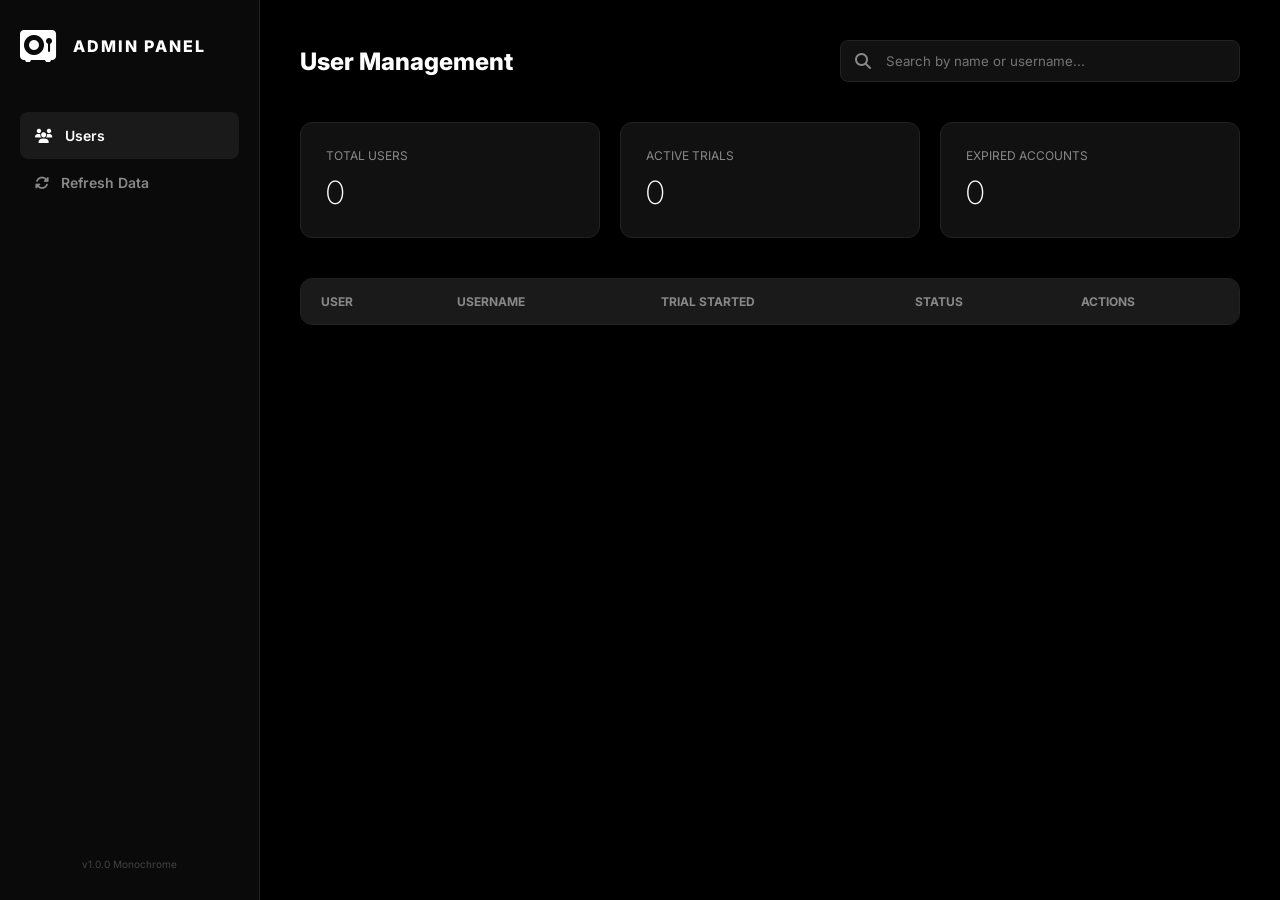
<file: admin.html>
<!DOCTYPE html>
<html lang="en">
<head>
    <meta charset="UTF-8">
    <meta name="viewport" content="width=device-width, initial-scale=1.0">
    <title>Finance Manager | Admin Portal</title>
    <link href="https://fonts.googleapis.com/css2?family=Inter:wght@300;400;500;600;700;800&display=swap" rel="stylesheet">
    <link rel="stylesheet" href="admin-style.css">
    <link rel="stylesheet" href="https://cdnjs.cloudflare.com/ajax/libs/font-awesome/6.4.0/css/all.min.css">
</head>
<body>

    <div id="toast" class="toast hidden"></div>

    <div class="admin-layout">
        <aside class="sidebar">
            <div class="brand">
                <i class="fa-solid fa-vault fa-2x"></i>
                <span>ADMIN PANEL</span>
            </div>
            <nav>
                <a href="#" class="active"><i class="fa-solid fa-users"></i> Users</a>
                <a href="#" id="refresh-btn"><i class="fa-solid fa-rotate"></i> Refresh Data</a>
            </nav>
            <div class="sidebar-footer">
                <p>v1.0.0 Monochrome</p>
            </div>
        </aside>

        <main class="main-content">
            <header class="top-header">
                <h1>User Management</h1>
                <div class="search-bar">
                    <i class="fa-solid fa-magnifying-glass"></i>
                    <input type="text" id="user-search" placeholder="Search by name or username...">
                </div>
            </header>

            <section class="stats-overview">
                <div class="stat-card">
                    <p>Total Users</p>
                    <h2 id="total-users-count">0</h2>
                </div>
                <div class="stat-card">
                    <p>Active Trials</p>
                    <h2 id="active-trials-count">0</h2>
                </div>
                <div class="stat-card">
                    <p>Expired Accounts</p>
                    <h2 id="expired-accounts-count">0</h2>
                </div>
            </section>

            <section class="user-list-section">
                <table class="user-table">
                    <thead>
                        <tr>
                            <th>User</th>
                            <th>Username</th>
                            <th>Trial Started</th>
                            <th>Status</th>
                            <th>Actions</th>
                        </tr>
                    </thead>
                    <tbody id="user-table-body">
                        <!-- Rows will be injected here -->
                    </tbody>
                </table>
            </section>
        </main>
    </div>

    <!-- User Details Modal -->
    <div id="user-modal" class="modal hidden">
        <div class="modal-content glass-panel">
            <div class="modal-header">
                <h2 id="modal-user-name">User Bills</h2>
                <button class="close-modal"><i class="fa-solid fa-xmark"></i></button>
            </div>
            <div class="modal-body">
                <div class="bills-container">
                    <table class="bills-table">
                        <thead>
                            <tr>
                                <th>Date</th>
                                <th>Merchant</th>
                                <th>Amount</th>
                            </tr>
                        </thead>
                        <tbody id="bills-table-body">
                            <!-- Bills injected here -->
                        </tbody>
                    </table>
                </div>
            </div>
        </div>
    </div>

    <!-- Validity Selection Modal -->
    <div id="validity-modal" class="modal hidden">
        <div class="modal-content glass-panel" style="width: 400px; text-align: center;">
            <div class="modal-header">
                <h2>Extend Validity</h2>
                <button class="close-validity icon-btn"><i class="fa-solid fa-xmark"></i></button>
            </div>
            <p style="color: var(--text-muted); font-size: 13px; margin-bottom: 25px;">Select the extension period for this user:</p>
            <div class="validity-options" style="display: flex; flex-direction: column; gap: 10px;">
                <button class="btn" onclick="applyExtension(0)">+ 1 Minute (Reset)</button>
                <button class="btn" onclick="applyExtension(3)">+ 3 Days</button>
                <button class="btn" onclick="applyExtension(30)">+ 1 Month</button>
                <button class="btn" onclick="applyExtension(365)">+ 1 Year</button>
                <button class="btn primary-btn" onclick="applyExtension(36500)">LIFETIME ACCESS</button>
            </div>
        </div>
    </div>

    <script src="admin.js"></script>
</body>
</html>
</file>
<file: admin-style.css>
:root {
    --bg-main: #000000;
    --sidebar-bg: #0a0a0a;
    --card-bg: #111111;
    --border-color: #222222;
    --accent: #ffffff;
    --text-main: #ffffff;
    --text-muted: #888888;
}

* {
    margin: 0;
    padding: 0;
    box-sizing: border-box;
    font-family: 'Inter', sans-serif;
}

body {
    background-color: var(--bg-main);
    color: var(--text-main);
    overflow: hidden;
}

.admin-layout {
    display: flex;
    height: 100vh;
}

/* Sidebar */
.sidebar {
    width: 260px;
    background: var(--sidebar-bg);
    border-right: 1px solid var(--border-color);
    display: flex;
    flex-direction: column;
    padding: 30px 20px;
}

.brand {
    display: flex;
    align-items: center;
    gap: 15px;
    font-weight: 800;
    letter-spacing: 2px;
    margin-bottom: 50px;
}

nav {
    flex-grow: 1;
}

nav a {
    display: flex;
    align-items: center;
    gap: 12px;
    padding: 15px;
    color: var(--text-muted);
    text-decoration: none;
    font-size: 14px;
    font-weight: 600;
    border-radius: 8px;
    transition: all 0.3s;
}

nav a.active, nav a:hover {
    background: #1a1a1a;
    color: #fff;
}

.sidebar-footer {
    font-size: 10px;
    color: #444;
    text-align: center;
}

/* Main Content */
.main-content {
    flex-grow: 1;
    padding: 40px;
    overflow-y: auto;
}

.top-header {
    display: flex;
    justify-content: space-between;
    align-items: center;
    margin-bottom: 40px;
}

.top-header h1 {
    font-size: 24px;
    font-weight: 800;
}

.search-bar {
    position: relative;
    width: 400px;
}

.search-bar i {
    position: absolute;
    left: 15px;
    top: 50%;
    transform: translateY(-50%);
    color: var(--text-muted);
}

.search-bar input {
    width: 100%;
    background: #111;
    border: 1px solid var(--border-color);
    padding: 12px 12px 12px 45px;
    border-radius: 8px;
    color: #fff;
    outline: none;
}

.search-bar input:focus {
    border-color: #fff;
}

/* Stats */
.stats-overview {
    display: grid;
    grid-template-columns: repeat(3, 1fr);
    gap: 20px;
    margin-bottom: 40px;
}

.stat-card {
    background: var(--card-bg);
    border: 1px solid var(--border-color);
    padding: 25px;
    border-radius: 12px;
}

.stat-card p {
    font-size: 12px;
    text-transform: uppercase;
    color: var(--text-muted);
    margin-bottom: 10px;
}

.stat-card h2 {
    font-size: 32px;
    font-weight: 200;
}

/* Table */
.user-list-section {
    background: var(--card-bg);
    border: 1px solid var(--border-color);
    border-radius: 12px;
    overflow: hidden;
}

.user-table {
    width: 100%;
    border-collapse: collapse;
    text-align: left;
}

.user-table th {
    background: #1a1a1a;
    padding: 15px 20px;
    font-size: 12px;
    text-transform: uppercase;
    color: var(--text-muted);
}

.user-table td {
    padding: 15px 20px;
    border-top: 1px solid var(--border-color);
    font-size: 14px;
}

.user-profile {
    display: flex;
    align-items: center;
    gap: 12px;
}

.user-profile img {
    width: 32px;
    height: 32px;
    border-radius: 50%;
    object-fit: cover;
    background: #222;
}

.badge {
    padding: 4px 8px;
    border-radius: 4px;
    font-size: 11px;
    font-weight: 700;
    text-transform: uppercase;
}

.badge-active {
    background: rgba(255, 255, 255, 0.1);
    color: #fff;
    border: 1px solid #444;
}

.badge-expired {
    background: #333;
    color: #888;
}

.action-btn {
    background: #fff;
    color: #000;
    border: none;
    padding: 8px 12px;
    border-radius: 4px;
    font-size: 12px;
    font-weight: 700;
    cursor: pointer;
    margin-right: 5px;
}

.action-btn:hover {
    background: #ccc;
}

.secondary-btn {
    background: #222;
    color: #fff;
    border: 1px solid #444;
}

/* Modal */
.modal {
    position: fixed;
    top: 0;
    left: 0;
    width: 100%;
    height: 100%;
    background: rgba(0,0,0,0.8);
    display: flex;
    align-items: center;
    justify-content: center;
    z-index: 1000;
}

.modal.hidden {
    display: none;
}

.modal-content {
    width: 600px;
    background: #111;
    border: 1px solid #333;
    border-radius: 12px;
    padding: 30px;
}

.modal-header {
    display: flex;
    justify-content: space-between;
    align-items: center;
    margin-bottom: 25px;
}

.close-modal {
    background: none;
    border: none;
    color: #fff;
    font-size: 20px;
    cursor: pointer;
}

.bills-table {
    width: 100%;
    border-collapse: collapse;
}

.bills-table th, .bills-table td {
    padding: 12px;
    border-bottom: 1px solid #222;
    text-align: left;
}

.bills-table th {
    font-size: 11px;
    color: #555;
    text-transform: uppercase;
}

/* Toast */
.toast {
    position: fixed;
    top: 20px;
    right: 20px;
    background: #fff;
    color: #000;
    padding: 12px 24px;
    border-radius: 4px;
    font-size: 12px;
    font-weight: 700;
    z-index: 2000;
}

.hidden { display: none; }
</file>
